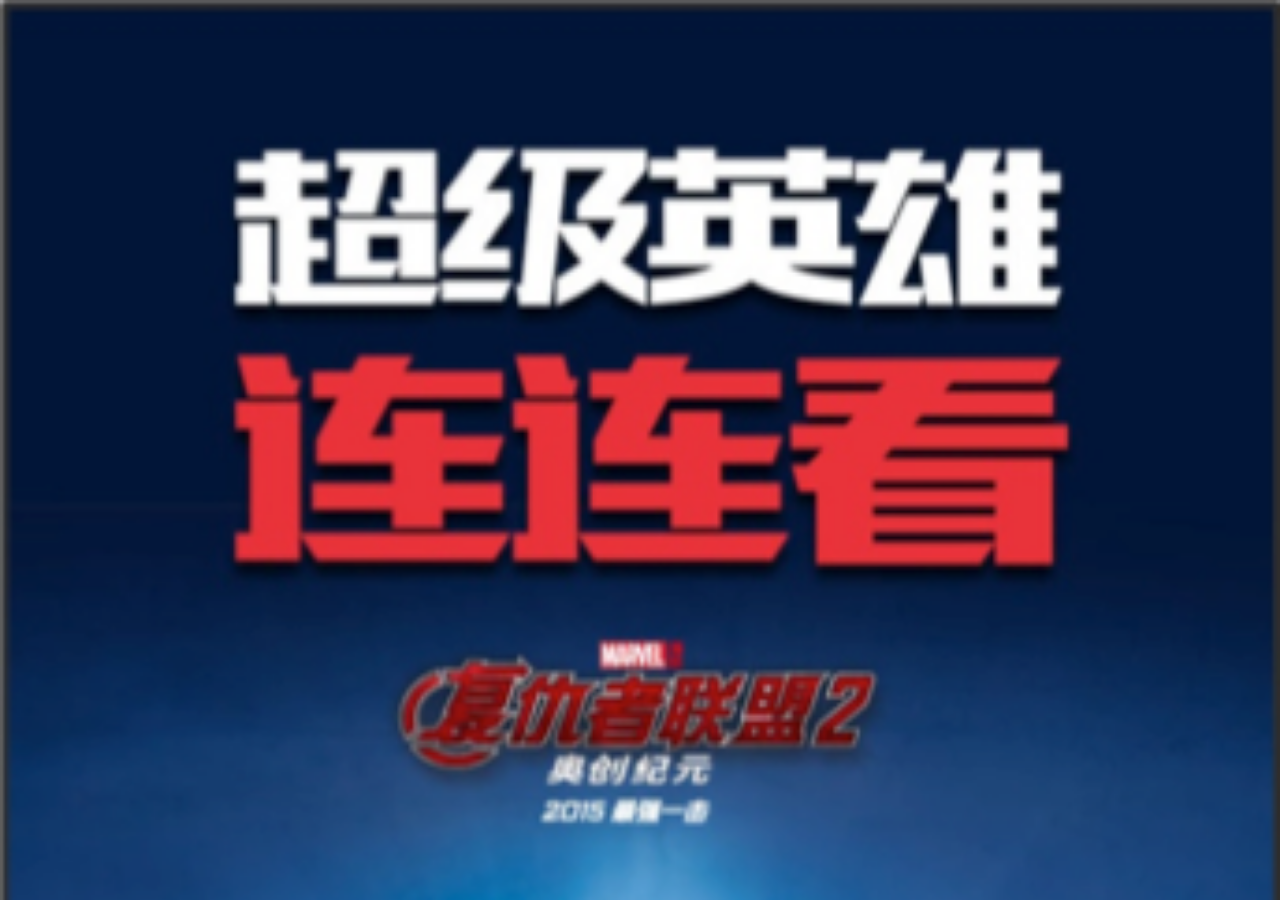
<file: html/marvel/index.html>
<!DOCTYPE html>
<html>
	<head>
		<meta http-equiv="Content-Type" content="text/html; charset=utf-8" />
		<title>超级英雄连连看</title>
		<meta charset="utf-8">
		<meta name="viewport" content="width=device-width,target-densitydpi=medium-dpi,initial-scale=1.0, minimum-scale=1.0, maximum-scale=1.0, user-scalable=no"/>
		<link rel="stylesheet" href="css/jquery.mobile-1.3.2.min.css">
		<link rel="stylesheet" href="css/progressBar.css">
		<link rel="stylesheet" href="css/style.css">
		<script src="js/jquery-1.11.2.min.js"></script>
		<script src="js/jquery.mobile-1.3.2.min.js"></script>
		<script src="js/script.js"></script>
		<script type="text/javascript" src="js/hero.js"></script>
	</head>
	<body>
		<div data-role="page" style="" id="start">
			<a href="#game" data-transition="flip"><img src="images/tm.png" class="start_btn" /></a>
			<div class="imgstore"></div>
		</div>
		
		<div data-role="page" id="game">
			<div id="game-head">
				<p><label class="left">倒计时：<span id="time"></span></label><label class="right">得分：<span id="score">0</span></label></p>
				<div class="meter orange nostripes">
					<span style="width: 100%;"></span>
				</div>
			</div>
			<img src="images/bar.png" class="bar"/>
			<div id="main"></div>
			<img src="images/game_bottom.png" class="bottom"/>
		</div>
		
		<div data-role="page" style="" id="showScore">
			<div id="shareMask" class="shareMask">
				<img src="images/shareImg.png" />
				<p>点击分享到朋友圈</p>
			</div>
			<p id="scoreText">游戏成绩为0分</p>
			<a href="#game" data-transition="flip"><div class="btn">再玩一次</div></a>
			<a href="#" data-transition="flip"><div class="btn">选座购票</div></a>
			<div id="shareBtn" class="btn">分享</div>
		</div>
		
	</body>
</html>
</file>
<file: html/marvel/css/progressBar.css>
.meter { 
			width:80%;
			height: 10px;  /* Can be anything */
			position: relative;
			margin: 10px auto 5px; /* Just for demo spacing */
			-moz-border-radius: 25px;
			-webkit-border-radius: 25px;
			border-radius: 0px;
			padding: 6px;
			border:1px solid #555;
			-webkit-box-shadow: inset 0 -1px 1px rgba(255,255,255,0.3);
			-moz-box-shadow   : inset 0 -1px 1px rgba(255,255,255,0.3);
			box-shadow        : inset 0 -1px 1px rgba(255,255,255,0.3);
		}
		.meter > span {
			display: block;
			height: 100%;
			   -webkit-border-top-right-radius: 8px;
			-webkit-border-bottom-right-radius: 8px;
			       -moz-border-radius-topright: 8px;
			    -moz-border-radius-bottomright: 8px;
			           border-top-right-radius: 8px;
			        border-bottom-right-radius: 8px;
			    -webkit-border-top-left-radius: 20px;
			 -webkit-border-bottom-left-radius: 20px;
			        -moz-border-radius-topleft: 20px;
			     -moz-border-radius-bottomleft: 20px;
			            border-top-left-radius: 20px;
			         border-bottom-left-radius: 20px;
			background-color: rgb(43,194,83);
			background-image: -webkit-gradient(
			  linear,
			  left bottom,
			  left top,
			  color-stop(0, rgb(43,194,83)),
			  color-stop(1, rgb(84,240,84))
			 );
			background-image: -moz-linear-gradient(
			  center bottom,
			  rgb(43,194,83) 37%,
			  rgb(84,240,84) 69%
			 );
			-webkit-box-shadow: 
			  inset 0 2px 9px  rgba(255,255,255,0.3),
			  inset 0 -2px 6px rgba(0,0,0,0.4);
			-moz-box-shadow: 
			  inset 0 2px 9px  rgba(255,255,255,0.3),
			  inset 0 -2px 6px rgba(0,0,0,0.4);
			box-shadow: 
			  inset 0 2px 9px  rgba(255,255,255,0.3),
			  inset 0 -2px 6px rgba(0,0,0,0.4);
			position: relative;
			overflow: hidden;
		}
		.meter > span:after, .animate > span > span {
			content: "";
			position: absolute;
			top: 0; left: 0; bottom: 0; right: 0;
			background-image: 
			   -webkit-gradient(linear, 0 0, 100% 100%, 
			      color-stop(.25, rgba(255, 255, 255, .2)), 
			      color-stop(.25, transparent), color-stop(.5, transparent), 
			      color-stop(.5, rgba(255, 255, 255, .2)), 
			      color-stop(.75, rgba(255, 255, 255, .2)), 
			      color-stop(.75, transparent), to(transparent)
			   );
			background-image: 
				-moz-linear-gradient(
				  -45deg, 
			      rgba(255, 255, 255, .2) 25%, 
			      transparent 25%, 
			      transparent 50%, 
			      rgba(255, 255, 255, .2) 50%, 
			      rgba(255, 255, 255, .2) 75%, 
			      transparent 75%, 
			      transparent
			   );
			z-index: 1;
			-webkit-background-size: 50px 50px;
			-moz-background-size: 50px 50px;
			-webkit-animation: move 2s linear infinite;
			   -webkit-border-top-right-radius: 8px;
			-webkit-border-bottom-right-radius: 8px;
			       -moz-border-radius-topright: 8px;
			    -moz-border-radius-bottomright: 8px;
			           border-top-right-radius: 8px;
			        border-bottom-right-radius: 8px;
			    -webkit-border-top-left-radius: 20px;
			 -webkit-border-bottom-left-radius: 20px;
			        -moz-border-radius-topleft: 20px;
			     -moz-border-radius-bottomleft: 20px;
			            border-top-left-radius: 20px;
			         border-bottom-left-radius: 20px;
			overflow: hidden;
		}
		
		.animate > span:after {
			display: none;
		}
		
		@-webkit-keyframes move {
		    0% {
		       background-position: 0 0;
		    }
		    100% {
		       background-position: 50px 50px;
		    }
		}
		
		.orange > span {
			background-color: #f1a165;
			background-image: -moz-linear-gradient(top, #f1a165, #f36d0a);
			background-image: -webkit-gradient(linear,left top,left bottom,color-stop(0, #f1a165),color-stop(1, #f36d0a));
			background-image: -webkit-linear-gradient(#f1a165, #f36d0a); 
		}
		
		.red > span {
			background-color: #f0a3a3;
			background-image: -moz-linear-gradient(top, #f0a3a3, #f42323);
			background-image: -webkit-gradient(linear,left top,left bottom,color-stop(0, #f0a3a3),color-stop(1, #f42323));
			background-image: -webkit-linear-gradient(#f0a3a3, #f42323);
		}
		
		.nostripes > span > span, .nostripes > span:after {
			-webkit-animation: none;
			background-image: none;
		}
</file>
<file: html/marvel/css/style.css>
﻿@charset "utf-8";

* {margin:0; padding:0; font-size:14px;font-family:"Arial","黑体";}

/*page1*/
#start{background:url(../images/start_bg.png) 50% 0 no-repeat;background-size:cover;}
#start img.start_btn{position:absolute;top:45%;width:100%;height:180px;}
#start div.imgstore{display:none;}

/*page2*/
#game{position:relative;background:url(../images/game_bg.png) 50% 0 no-repeat;background-size:cover;}
#game-head{text-align:center;}
#game-head p{text-align:center;padding-top:8px;width:90%;overflow: hidden;margin:0 auto;}
#game-head p label.left{float: left;}
#game-head p label.right{float: right;}
#game-head *{font-size:25px;color:#f1a165;}
#main{width: 100%;z-index: 10;position:relative;}
#main table {margin:0px auto;border-collapse:collapse;width: 90%;}
#main table tr{text-align:center;}
#main table td {width:14%;height:14%;border:1px solid #888;border-collapse:collapse;text-align:center;padding:2px;}
#main table td img {cursor:pointer;width:100%;}
img.bar{width:100%;height:5px;}
img.bottom{position:absolute;width:100%;bottom:0;z-index: 1;}

/*page3*/
#showScore{background:url(../images/game_bg.png) 50% 0 no-repeat;background-size:cover;text-align:center;}
#showScore p{margin:30% auto;font-size:30px;color:#fff;}
#showScore a{text-decoration: none;}
#showScore div.btn{font-size:30px;padding:8px;background-color: #f1a165;width:50%;margin:30px auto;border-radius: 20px;color: #fff;}
#shareMask{position:fixed;width:90%;height:2000px;top:0;left:0;text-align:right;padding-right:10%;background:rgba(0, 0, 0, 0.38)!important;z-index: 100;display: none;}
#shareMask img{display: inline-block;width:25%;}
#shareMask p{text-align:right;margin:0;}
</file>
